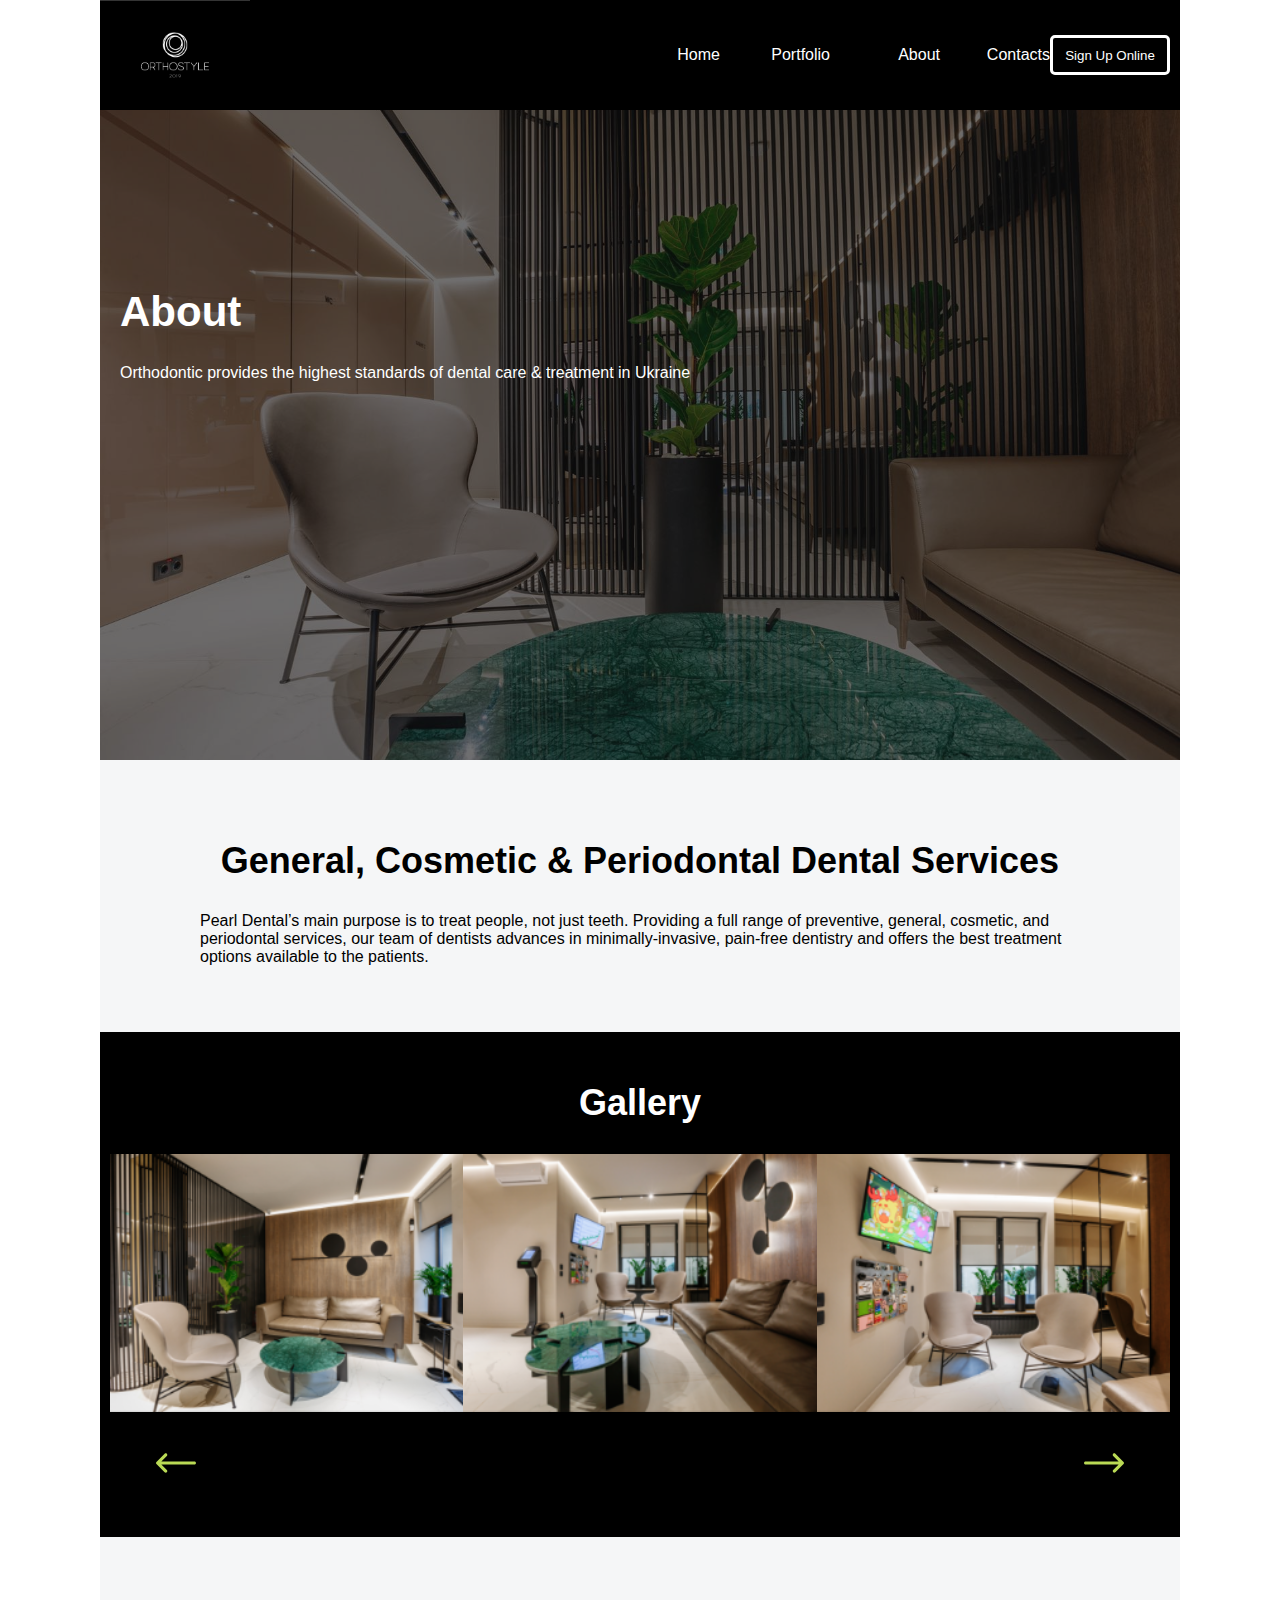
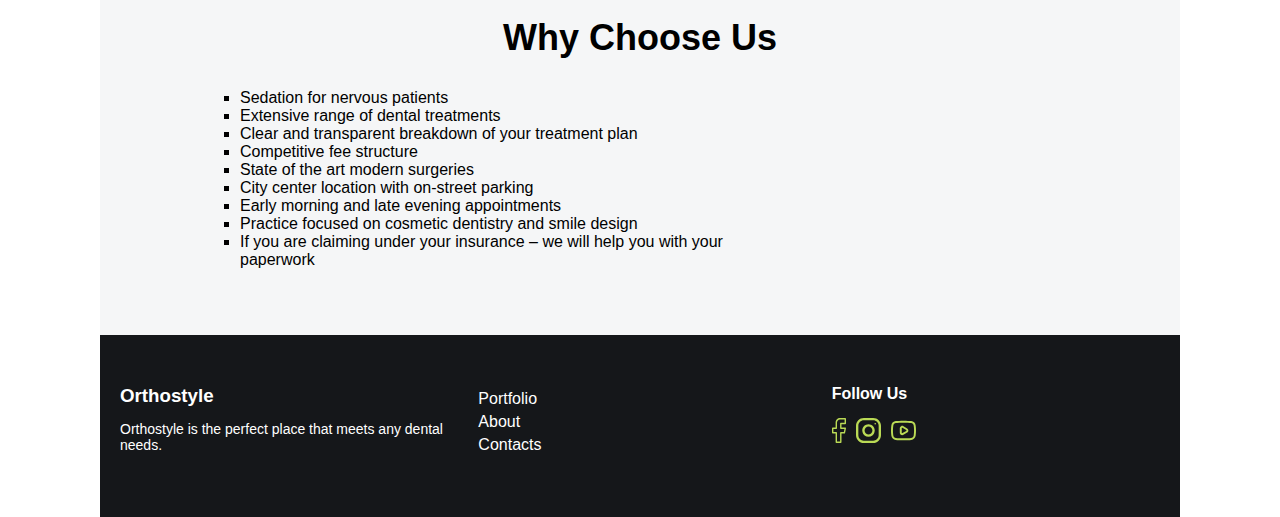
<file: about.html>
<!DOCTYPE html>
<html lang="en">

<head>
    <meta charset="UTF-8">
    <meta name="viewport" content="width=device-width, initial-scale=1.0">
    <title>About</title>
    <link rel="stylesheet" href="css/about.css">
    <link rel="stylesheet" href="css/index.css">

</head>

<body>
    <header id="home">
        <nav>
            <div class="logo"><img src="img/icons/logo.jpg" alt="Logo"></div>
            <label class="burger-icon" for="burger-checkbox">☰</label>
            <input type="checkbox" id="burger-checkbox">
            <div class="menu">
                <a href="index.html" target="_parent">Home</a>
                <a href="portfolio.html">Portfolio</a>
                <a href="#about">About</a>
                <a href="contacts.html">Contacts</a>
                <button class="sign-up-online">Sign Up Online</button>
            </div>
        </nav>
        <section class="block_main_about">
            <div>
                <h1>About</h1>
                <p>Orthodontic provides the highest standards of dental care & treatment in Ukraine</p>
            </div>
        </section>
    </header>
    <main>
        <div class="about_us">
            <h2>General, Cosmetic & Periodontal Dental Services</h2>
            <p>Pearl Dental’s main purpose is to treat people, not just teeth. Providing a full range of preventive,
                general, cosmetic, and periodontal services, our team of dentists advances in minimally-invasive,
                pain-free dentistry and offers the best treatment options available to the patients.</p>
        </div>
        <section class="carousel">
            <h2>Gallery</h2>
            <div>
                <img class="img1" alt="Image">
                <img class="img2" alt="Image">
                <img class="img3" alt="Image">
            </div>

            <div class="button_carousel">
                <button class="next"><img src="img/icons/arrow-left.svg" alt="Arrow left"></button>
                <button class="prev"><img src="img/icons/arrow-right.svg" alt="Arrow right"></button>
            </div>
        </section>
        
        <section class="why_choose_us">
            <h2>Why Choose Us</h2>
            <ul>
                <li>Sedation for nervous patients</li>
                <li>Extensive range of dental treatments</li>
                <li>Clear and transparent breakdown of your treatment plan</li>
                <li>Competitive fee structure</li>
                <li>State of the art modern surgeries</li>
                <li>City center location with on-street parking</li>
                <li>Early morning and late evening appointments</li>
                <li>Practice focused on cosmetic dentistry and smile design</li>
                <li>If you are claiming under your insurance – we will help you with your paperwork</li>
            </ul>
        </section>

    </main>
    <footer>
        <div class="ortho">
            <h3>Orthostyle</h3>
            <p> Orthostyle is the perfect place that meets any dental needs.</p>
        </div>
        <div class="menu_footer">
            <a href="portfolio.html">Portfolio</a>
            <a href="about.html">About</a>
            <a href="contacts.html">Contacts</a>
        </div>
        <div class="social_networks">
            <h4>Follow Us</h4>
            <div class="icons">
                <img src="img/icons/facebook.svg" id="facebook" alt="Facebook">
                <img src="img/icons/instagram.svg" id="instagram" alt="Instagram">
                <img src="img/icons/youtube.svg" id="youtube" alt="Youtube">
            </div>
        </div>
    </footer>

    <script src="js/carousel.js"></script>
    <script src="js/modal.js"></script>
</body>

</html>
</file>
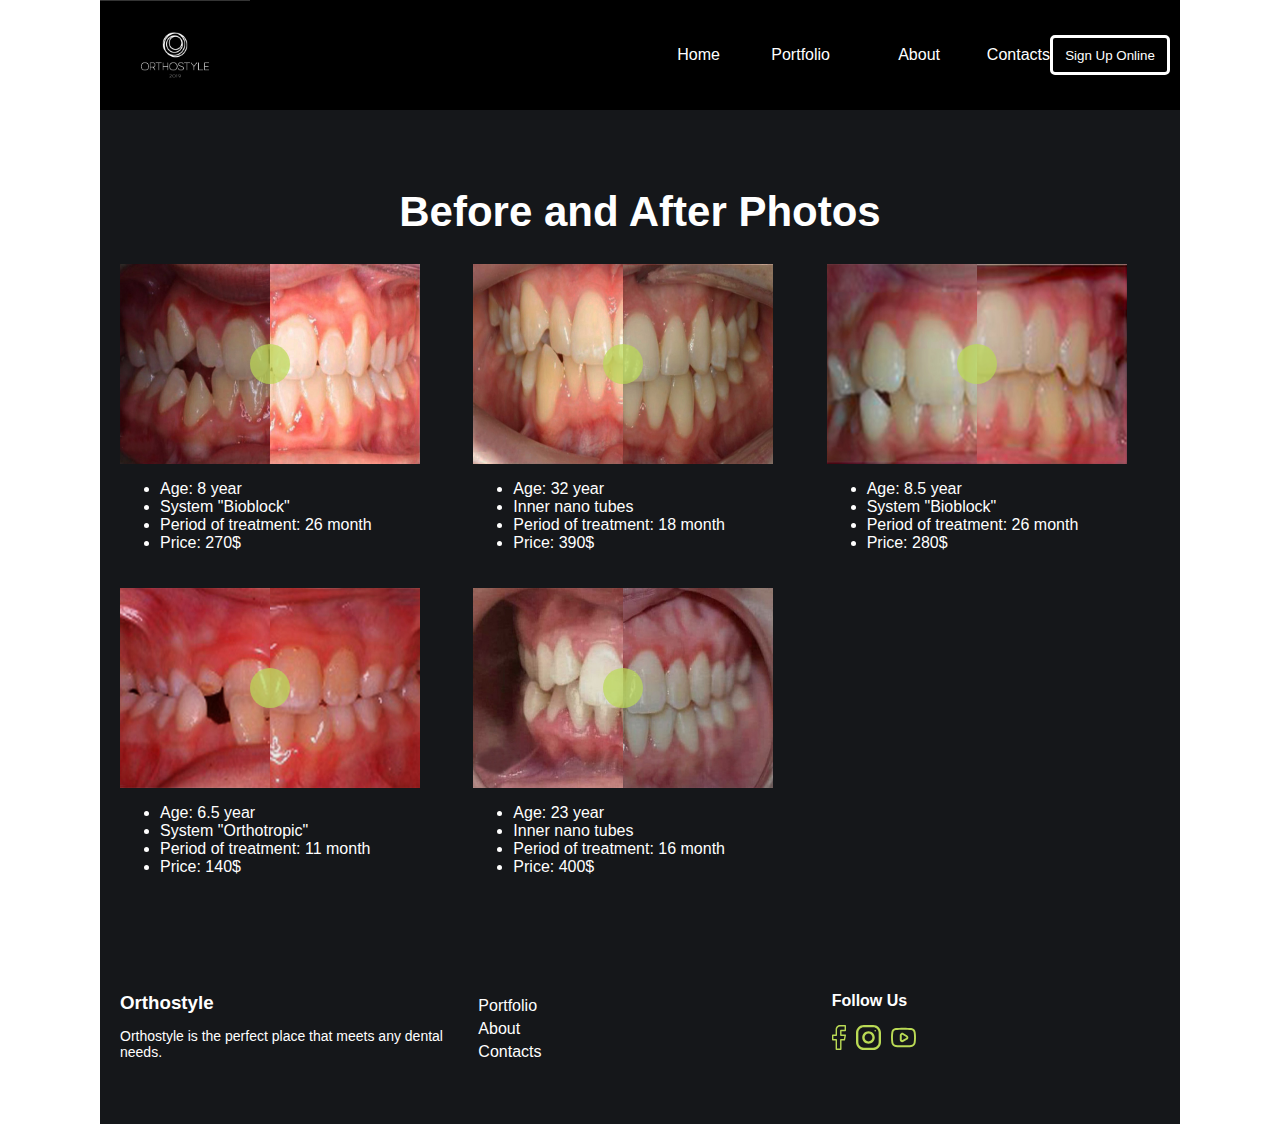
<file: portfolio.html>
<!DOCTYPE html>
<html lang="en">

<head>
    <meta charset="UTF-8">
    <meta name="viewport" content="width=device-width, initial-scale=1.0">
    <title>Portfolio</title>
    <link rel="stylesheet" href="css/index.css">
    <link rel="stylesheet" href="css/portfolio.css">

</head>

<body>
    <header id="home">
        <nav>
            <div class="logo"><img src="img/icons/logo.jpg" alt="Logo"></div>
            <label class="burger-icon" for="burger-checkbox">☰</label>
            <input type="checkbox" id="burger-checkbox">
            <div class="menu">
                <a href="index.html" target="_parent">Home</a>
                <a href="#portfolio">Portfolio</a>
                <a href="about.html">About</a>
                <a href="contacts.html">Contacts</a>
                <button class="sign-up-online">Sign Up Online</button>
            </div>
        </nav>

        <section class="before_after">
            <h1>Before and After Photos</h1>
            <div class="compair">
                <div class="block">
                    <div class="img-comp-container">
                        <div class="img-comp-img">
                            <img src="img/01-after.jpg" width="300" height="200">
                        </div>
                        <div class="img-comp-img img-comp-overlay">
                            <img src="img/01-before.jpg" width="300" height="200">
                        </div>

                    </div>
                    <div class="explanation">
                        <ul>
                            <li>Age: 8 year</li>
                            <li>System "Bioblock"</li>
                            <li>Period of treatment: 26 month</li>
                            <li>Price: 270$</li>
                        </ul>
                    </div>
                </div>

                <div class="block">
                    <div class="img-comp-container">
                        <div class="img-comp-img">
                            <img src="img/02-after.jpg" width="300" height="200">
                        </div>
                        <div class="img-comp-img img-comp-overlay">
                            <img src="img/02-before.jpg" width="300" height="200">
                        </div>
                    </div>
                    <div class="explanation">
                        <ul>
                            <li>Age: 32 year</li>
                            <li>Inner nano tubes</li>
                            <li>Period of treatment: 18 month</li>
                            <li>Price: 390$</li>
                        </ul>
                    </div>
                </div>

                <div class="block">
                    <div class="img-comp-container">
                        <div class="img-comp-img">
                            <img src="img/03-after.jpg" width="300" height="200">
                        </div>
                        <div class="img-comp-img img-comp-overlay">
                            <img src="img/03-before.jpg" width="300" height="200">
                        </div>
                    </div>
                    <div class="explanation">
                        <ul>
                            <li>Age: 8.5 year</li>
                            <li>System "Bioblock"</li>
                            <li>Period of treatment: 26 month</li>
                            <li>Price: 280$</li>
                        </ul>
                    </div>
                </div>


                <div class="block">
                    <div class="img-comp-container">
                        <div class="img-comp-img">
                            <img src="img/04-after.jpg" width="300" height="200">
                        </div>
                        <div class="img-comp-img img-comp-overlay">
                            <img src="img/04-before.jpg" width="300" height="200">
                        </div>
                    </div>
                    <div class="explanation">
                        <ul>
                            <li>Age: 6.5 year</li>
                            <li>System "Orthotropic"</li>
                            <li>Period of treatment: 11 month</li>
                            <li>Price: 140$</li>
                        </ul>
                    </div>
                </div>

                <div class="block">
                    <div class="img-comp-container">
                        <div class="img-comp-img">
                            <img src="img/05-after.jpg" width="300" height="200">
                        </div>
                        <div class="img-comp-img img-comp-overlay">
                            <img src="img/05-before.jpg" width="300" height="200">
                        </div>
                    </div>
                    <div class="explanation">
                        <ul>
                            <li>Age: 23 year</li>
                            <li>Inner nano tubes</li>
                            <li>Period of treatment: 16 month</li>
                            <li>Price: 400$</li>
                        </ul>
                    </div>
                </div>


            </div>
        </section>
    </header>
    <main>



    </main>
    <footer>
        <div class="ortho">
            <h3>Orthostyle</h3>
            <p> Orthostyle is the perfect place that meets any dental needs.</p>
        </div>
        <div class="menu_footer">
            <a href="portfolio.html">Portfolio</a>
            <a href="about.html">About</a>
            <a href="contacts.html">Contacts</a>
        </div>
        <div class="social_networks">
            <h4>Follow Us</h4>
            <div class="icons">
                <img src="img/icons/facebook.svg" id="facebook" alt="Facebook">
                <img src="img/icons/instagram.svg" id="instagram" alt="Instagram">
                <img src="img/icons/youtube.svg" id="youtube" alt="Youtube">
            </div>
        </div>
    </footer>

    <script src="js/before-after.js"></script>
    <script src="js/modal.js"></script>
</body>

</html>
</file>
<file: css/about.css>
.burger-icon {
    position: relative;
    z-index: 3;
}

.menu a {
    position: relative;
    z-index: 3;
    
 }

 .sign-up-online {
    position: relative;
    z-index: 3; 
 }

.block_main_about {
     position: relative;
    background: rgb(15, 16, 17);
    overflow: hidden;
    min-height: 650px;
    text-decoration: none;   
}

.block_main_about div {
    padding: 150px 20px 0;
    position: relative;
    z-index: 2;
    color: white;
}

.block_main_about:before {
    content: ' ';
    display: block;
    position: absolute;
    left: 0;
    top: 0;
    width: 100%;
    height: 100%;
    z-index: 1;
    opacity: 0.4;
    background-image: url(../img/main_about.jpg);
    min-height: 650px;
    text-decoration: none;
    color: white;
    background-repeat: no-repeat;
    background-position: center;
    background-size: cover;
}

.about_us {
    background-color: #F5F6F7;
    margin: 0;
    padding: 50px 100px;
}

.carousel {
    background-color: black;
    padding: 20px 10px;
    color: white;
    text-align: center;

}

.carousel img {
    width: 100%;
    height: 100%; 
}

.button_carousel {
     display: flex;
     justify-content: space-between;
     margin: 40px; 
     
}

 button.next img{
     width: 40px;
     height: 20px;
     outline: none; 
     
}

 button.prev img{
     width: 40px;
     height: 20px;
     outline: none; 
 }

 .next, .prev {
    background: none;
    border: none;
 }

.why_choose_us {
    background-color: #F5F6F7;
    margin: 0;
    padding: 50px 100px;
}

ul {
    max-width: 60%;   
}

.why_choose_us li {
    list-style: square;
}
.carousel div {
    display: flex;
}

@media (max-width: 880px){
.carousel img {
    min-width: 100px;
}
}
</file>
<file: css/index.css>
:root {
    font-family: 'Montserrat', sans-serif;
    --main-color: black; }

body {
    max-width: 1080px;
    margin: auto;
}

.block_main {
    background-image: url(../img/smile-main.jpg);
    background-size: cover;
    background-position: center;
    min-height: 650px;
    text-decoration: none;
    color: white;
}

.block_main div {
    display: block;
    padding: 300px 0 0 50px;
}

nav {
    background: black;
    color: white;
    width: 100%;
    height: 110px;
}

.logo img {
    width: 150px;
    height: 110px;
}

.burger-icon {
    font-size: 2rem;
    display: inline-flex;
    align-self: flex-end;
}

.burger-icon:hover {
    color: #BADA55;
}

#burger-checkbox {
    display: none;
}

.menu a {
    display: flex;
    justify-content: end;
    text-decoration: none;
    color: white;
    width: 110px;

}

.menu a:hover {
    font-weight: bold;
    color: #BADA55;
}

header nav .menu {
    display: none;
}

header nav input:checked ~ .menu {
    display: block;
}

@media (min-width: 730px) {
    .burger-icon {
        display: none;
    }

    header nav input:checked ~ .menu {
        display: flex;
    }

    header nav {
        display: flex;
    }

    header nav .menu {
        display: flex;
        justify-content: flex-end;
        flex: 1 3;
        align-items: center;
    }
}

h1 {
    font-size: 42px;
    font-weight: bold;
}

.dental-services img {
    max-width: 100%;
}

.dental-services > div p {
    font-size: 22px;
    font-weight: medium;
    text-align: center;
    margin: 10px 0;
}

h2 {
    font-size: 36px;
    font-weight: bold;
    text-align: center;
}

.sign-up-online {
    width: 120px;
    height: 40px;
    border: 3px solid white;
    border-radius: 5px;
    background-color: unset;
    color: white;
    margin: 0 10px 0 0;
}

.sign-up-online:hover {
    background-color: black;
    color: #BADA55;
    border: 3px solid #BADA55;
}

.modal {
  display: none;
  position: fixed;
  z-index: 1;
  left: 0;
  top: 0;
  height: 100%;
  width: 100%;
  overflow: auto;
  background-color: rgba(0, 0, 0, 0.5);
}

.modal-content {
  background-color: #15171A;
  margin: 20% auto;
  padding: 20px;
  width: 400px;
  color: #000;
  border-radius: 5px;
}

.closeBtn {
  color: #3b3838;
  float: right;
  font-size: 30px;
}

.closeBtn:hover, .closeBtn:focus{
  color: #000;
  text-decoration: none;
  cursor: pointer;
}

.modal-header {
  background: #BADA55;
  color: black;
  padding: 15px;
  border-radius: 5px;
}

.modal-header h3 {
  margin: 0;
  border-bottom: 1px solid #15171A;
}

.modal_content p {
    font-weight: bolder;
    color: white;
}

.modal-form div {
  margin: 5px 0;
}

.modal-form label {
  display: block;
  margin-bottom: 5px;
}
.modal_content {
    padding: 10px;
    color: white;
}
.modal-form .form-input {
  padding: 5px;
  width: 100%;
}

.submit-btn {
    background-color: #BADA55;
    font-weight: bold;
    color: black;
    width: 50%;
    height: 35px;
    border-radius: 5px;
    margin: 20px 0;
}

.submit-btn:hover {
  background-color: black;
  color: #BADA55;
  font-weight: bolder;
}

@media (max-width: 500px) {
    .modal-content {
        width: 320px;
    }
}

.block_contacts {
    background-color: #15171A;
    background-size: cover;
    margin: 0;
    padding: 10px;
}

.block_contacts > div {
    background-color: white;
    display: block;
    border: 2px solid rgb(15, 15, 15);
    border-radius: 5px;
    text-align: center; 
}

.block_contacts button {
    margin-bottom: 10px;
    background-color: #BADA55;
    color: black;
    font-weight: bold;
    border: 1px solid #BADA55;
    width: 120px;
    height: 35px;
    border-radius: 5px;
}

.block-about {
    background-color: black;
    background-position: cover;
    color: white;
    margin: 0;
    padding: 50px 40px;
    text-align: center;
}

.text-about {
    text-align: justify;
    font-size: 18px;
    line-height: 26px;
 
}

.more-about-us {
    background-color: #BADA55;
    font-weight: bold;
    color: black;
    width: 120px;
    height: 35px;
    border-radius: 5px;
    margin: 20px 0;
}

.block_advantage {
    background-color: rgb(238, 235, 241);
    font-size: 14px;
    padding: 50px 20px;
}

.block_advantage img {
    max-width: 30px;
    display: block;
    margin: auto;
    padding: 10px;
    color: #BADA55;
}

.block_advantage p {
    text-align: center;
    font-size: 14px;
    font-weight: lighter;
}

@media (min-width: 680px) {
    .block_contacts {
        display: grid;
        grid-template-columns: repeat(2, 1fr);
        padding: 50px 10px;
        margin: 0;
        align-self: center;
        text-align: center;
    }

    .block_contacts > div {
        margin-top: 0;
    }

    .block_about {
        display: grid;
        grid-template-columns: repeat(2, 1fr);
        grid-column-gap: 20px;
        grid-row-gap: 10px;
    }

    .block_advantage {
        display: grid;
        grid-template-columns: repeat(2, 1fr);
        grid-column-gap: 20px;
    }

    footer {
        background-color: #15171A;
        color: white;
        display: grid;
        grid-template-columns: repeat(2, 1fr);
        grid-column-gap: 20px;
        margin: 0;
        padding: 50px 20px;
    }
}

@media (min-width: 900px) {
    .block_contacts {
        display: grid;
        grid-template-columns: repeat(3, 1fr);
        grid-column-gap: 20px;
        padding: 50px 10px;
        margin: 0;
        align-self: center;
        text-align: center;
    }

    .dental-services {
        display: grid;
        grid-template-columns: 1fr 1fr;
        align-items: center;
        justify-self: center;
    }

    .block_about {
        display: grid;
        grid-template-columns: 1fr 1fr;
        grid-column-gap: 10px;
    }

    .block_advantage {
        display: grid;
        grid-template-columns: repeat(4, 1fr);
        grid-column-gap: 20px;
        align-self: center;
    }

    footer { 
        display: grid;
        grid-template-columns: 1fr 1fr 1fr;
        grid-column-gap: 20px;
        background-color: #15171A;
        color: white;
        margin: 0;
        padding: 50px 20px;
    }
}

.block_contacts button:hover {
    background-color: black;
    color: #BADA55;
    font-weight: bolder;
}

.simple_form {
    margin-top: 50px;
    position: relative;
    background: rgb(15, 16, 17);
    overflow: hidden;
}

.simple_form .perfect-smile {
    padding: 20px;
    position: relative;
    z-index: 2;
    color: white;
}

.simple_form:before {
    content: ' ';
    display: block;
    position: absolute;
    left: 0;
    top: 0;
    width: 100%;
    height: 100%;
    z-index: 1;
    opacity: 0.4;
    background-image: url(../img/orthostyle-2019.jpg);
    background-repeat: no-repeat;
    background-position: center;
    background-size: cover;
}

input, textarea {
  border: none;
  border-bottom: 1px solid white;
  background: none;
  min-width: 300px;
  padding-left: 5px;
  outline: none;
  color: #000;
}

.perfect-smile {
    display: flex;
    justify-content: center;
}

.form-group {
    display: block;
    margin: 10px 0;
}

#phone-number {
    display: block;
    width: 300px;
}

#get-a-callback {
    background-color: #BADA55;
    font-weight: bold;
    color: black;
    width: 120px;
    height: 35px;
    border-radius: 5px;
}

#get-a-callback:hover {
    background-color: black;
    color: #BADA55;
    font-weight: bolder;
}

.block-about img {
    width: 100%;
}

.more-about-us:hover {
    background-color: black;
    color: #BADA55;
    font-weight: bolder;
}

.full_form {
    margin-top: 0;
    padding: 50px 0;
    position: relative;
    background: rgb(15, 16, 17);
    overflow: hidden;
}

.full_form .free-consultation {
    padding: 20px;
    position: relative;
    z-index: 2;
    color: white;
}

.full_form:before {
    content: ' ';
    display: block;
    position: absolute;
    left: 0;
    top: 0;
    width: 100%;
    height: 100%;
    z-index: 1;
    opacity: 0.4;
    background-image: url(../img/orthostyle-table-2019.jpg);
    background-repeat: no-repeat;
    background-position: center;
    background-size: cover;
}

#send-request {
    background-color: #BADA55;
    font-weight: bold;
    color: black;
    width: 120px;
    height: 35px;
    border-radius: 5px;
}

#send-request:hover {
    background-color: black;
    color: #BADA55;
    font-weight: bolder;
}

.free-consultation {
    display: flex;
    justify-content: center;
}

footer {
        background-color: #15171A;
        color: white;
        margin: 0;
        padding: 50px 20px;
}

.social_networks div{
    display: flex;
    justify-content: space-between;
    margin: 10px 0;

}
 h3 {
     margin: 0;
 }

.social_networks h4 {
    margin: 0 5px;
}

.social_networks img {
    width: 25px;
    min-height: 25px;
    display: flex;
    justify-self: start;
    color: white;
    margin: 5px;
   
}



.menu_footer a {
   display: block;
   text-decoration: none;
   color: white;   
   margin: 5px; 
   font-size: 16px;
}

.icons {
    display: flex;
    justify-self: start;
    width: 50px;
}

.ortho p {
    font-size: 14px;
}
 
#facebook {
    display: block;
    width: 25px;
    height: 25px;
}

#instagram {
   display: block;
    width: 25px;
    height: 25px;
}

#youtube {
   display: block;
    width: 25px;
    height: 25px;
}
</file>
<file: css/portfolio.css>
.before_after {
    background-color:#15171A;
    text-align: center;
    margin: 0;
    padding: 50px 20px;
}
 .menu a {
    position: relative;
    z-index: 2;
    
 }

 .sign-up-online {
    position: relative;
    z-index: 2; 
 }

 h1 {
     color: white;
 }     
 

* {box-sizing: border-box;}

.img-comp-container {
  position: relative;
  height: 200px; 
}

.img-comp-img {
  position: absolute;
  width: auto;
  height: auto;
  overflow: hidden;
}

.img-comp-img img {
  /* display: block; */
  vertical-align: middle;
}

.img-comp-slider {
  position: absolute;
  z-index:9;
  cursor: ew-resize;
  /*set the appearance of the slider:*/
  width: 40px;
  height: 40px;
  background-color: #BADA55;
  opacity: 0.7;
  border-radius: 50%;
}

@media (min-width: 680px) {
    .compair {
    display: grid;
    grid-template-columns: repeat(2, 1fr);
    grid-column-gap: 20px;
    grid-row-gap: 20px;
    }
}


@media (min-width: 960px) {
    .compair {
    grid-template-columns: repeat(3, 1fr);
    grid-column-gap: 20px;
    }
}

.explanation {
    display: block;
    color: white;
    text-align: start;
}
</file>
